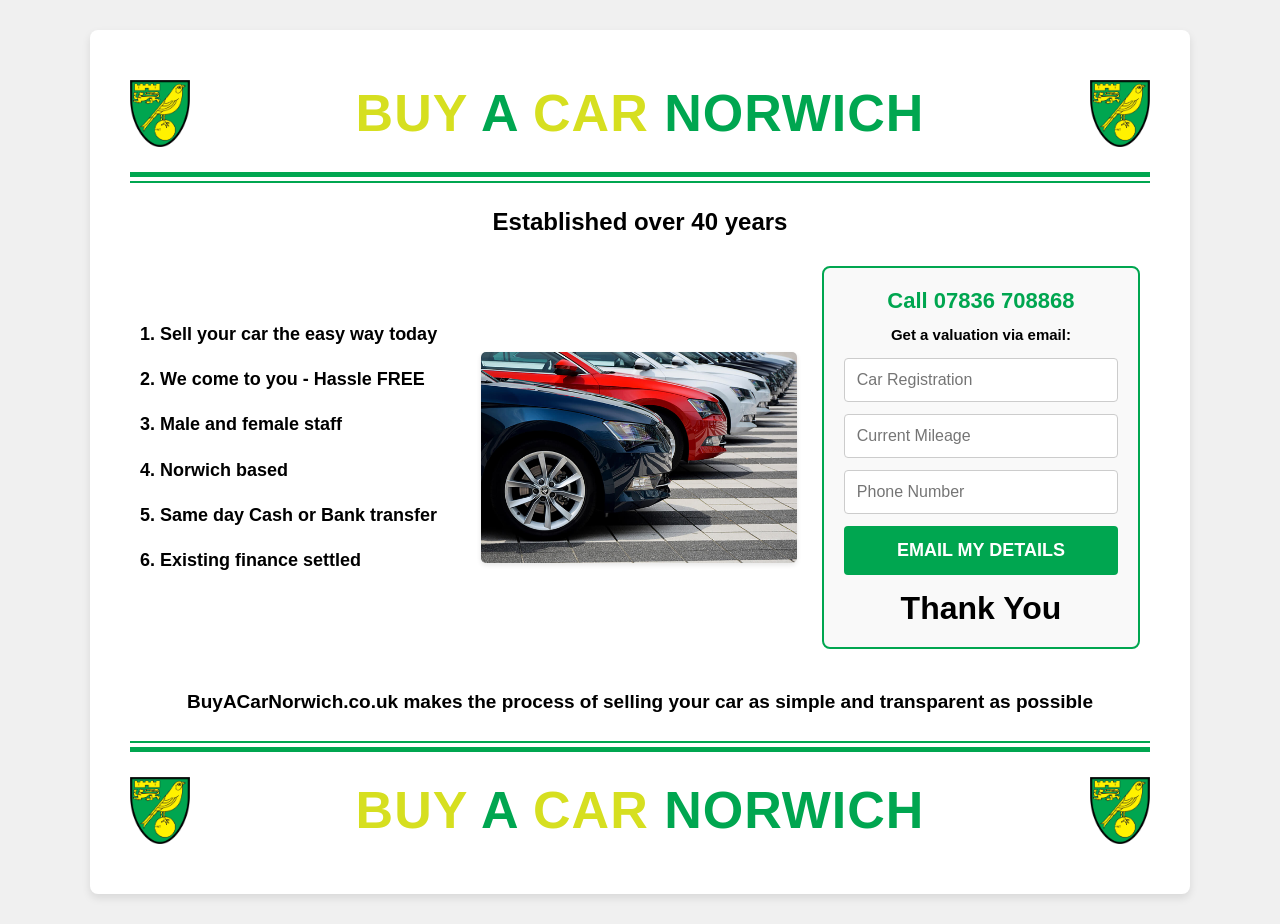
<file: old.html>
<!DOCTYPE html>
<html lang="en">

<head>
    <meta charset="UTF-8">
    <meta name="viewport" content="width=device-width, initial-scale=1.0">
    <link rel="icon" type="image/x-icon" href="favicon.png">
    <title>Buy A Car Norwich</title>
    <style>
        body {
            font-family: Arial, Helvetica, sans-serif;
            margin: 0;
            /* Smaller padding on mobile, expands on desktop */
            padding: 15px;
            display: flex;
            justify-content: center;
            background-color: #f0f0f0;
        }

        .flyer-container {
            /* Changed to max-width to allow shrinking on mobile */
            width: 100%;
            max-width: 1100px;
            background-color: white;
            padding: 20px;
            box-shadow: 0 4px 8px rgba(0, 0, 0, 0.1);
            box-sizing: border-box;
            border-radius: 8px; /* Added subtle rounding */
        }

        .header-footer {
            display: flex;
            justify-content: space-between;
            align-items: center;
            padding: 10px 0;
            gap: 10px;
        }

        /* Dynamically scale logos */
        .header-footer img {
            width: clamp(40px, 8vw, 60px);
            height: auto;
        }

        h1 {
            /* Smoothly scales between 24px and 52px */
            font-size: clamp(24px, 5vw, 52px);
            font-weight: 900;
            margin: 0;
            letter-spacing: 1px;
            text-align: center;
            line-height: 1.2;
        }

        .text-yellow {
            color: #d6df20;
        }

        .text-green {
            color: #00a650;
        }

        .divider-top {
            border: none;
            border-top: 5px solid #00a650;
            border-bottom: 2px solid #00a650;
            height: 4px;
            margin: 15px 0 25px 0;
        }

        .divider-bottom {
            border: none;
            border-top: 2px solid #00a650;
            border-bottom: 5px solid #00a650;
            height: 4px;
            margin: 25px 0 15px 0;
        }

        .established {
            text-align: center;
            font-size: clamp(18px, 4vw, 24px);
            font-weight: 900;
            margin-bottom: 30px;
        }

        .content-container {
            display: flex;
            /* Stack on mobile by default */
            flex-direction: column;
            gap: 30px;
            margin-bottom: 40px;
        }

        .left-col, .center-col, .right-col {
            width: 100%;
            box-sizing: border-box;
        }

        .left-col {
            font-size: 18px;
            font-weight: 900;
            display: flex;
            flex-direction: column;
            justify-content: center;
        }

        .left-col p {
            margin: 0 0 15px 0;
            line-height: 1.4;
        }

        .center-col {
            display: flex;
            flex-direction: column;
            align-items: center;
            justify-content: center;
        }

        .center-col img {
            max-width: 100%;
            height: auto;
            display: block;
            border-radius: 5px;
            box-shadow: 0 2px 5px rgba(0,0,0,0.1);
        }

        .right-col {
            text-align: center;
            font-weight: 900;
            background-color: #f9f9f9;
            padding: 20px;
            border: 2px solid #00a650;
            border-radius: 8px;
        }

        .phone {
            font-size: clamp(20px, 4vw, 22px);
            margin-bottom: 12px;
            color: #00a650;
        }

        .contact-form {
            display: flex;
            flex-direction: column;
            gap: 12px;
            margin-top: 15px;
        }

        /* Ensure form elements don't overflow */
        .contact-form input, .contact-form button {
            width: 100%;
            box-sizing: border-box;
        }

        .contact-form input {
            padding: 12px;
            border: 1px solid #ccc;
            border-radius: 4px;
            font-family: inherit;
            font-size: 16px;
        }

        .contact-form button {
            background-color: #00a650;
            color: white;
            border: none;
            padding: 14px;
            font-size: 18px;
            font-weight: 900;
            cursor: pointer;
            border-radius: 4px;
            transition: background 0.2s;
            text-transform: uppercase;
        }

        .contact-form button:hover {
            background-color: #008440;
        }

        .thank-you {
            font-size: clamp(24px, 5vw, 32px);
            margin-top: 15px;
            display: block;
        }

        .bottom-text {
            text-align: center;
            font-size: clamp(15px, 3vw, 19px);
            font-weight: 900;
            margin-bottom: 25px;
            line-height: 1.4;
        }

        /* Desktop and Tablet layout overrides */
        @media (min-width: 768px) {
            body {
                padding: 30px;
            }
            .flyer-container {
                padding: 40px;
            }
            .content-container {
                flex-direction: row; /* Switch to columns */
                align-items: stretch;
                padding: 0 10px;
                gap: 25px; /* Add space between columns */
            }
            .left-col, .center-col, .right-col {
                width: 33.33%;
            }
            .left-col p {
                margin: 0 0 20px 0;
            }
        }
    </style>
</head>

<body>

    <div class="flyer-container">

        <!-- Top Header -->
        <div class="header-footer">
            <img src="norwich-city.png" alt="logo" onerror="this.style.display='none'">
            <h1>
                <span class="text-yellow">BUY</span>
                <span class="text-green">A</span>
                <span class="text-yellow">CAR</span>
                <span class="text-green">NORWICH</span>
            </h1>
            <img src="norwich-city.png" alt="logo" onerror="this.style.display='none'">
        </div>

        <hr class="divider-top">

        <div class="established">Established over 40 years</div>

        <div class="content-container">
            <!-- Left Info -->
            <div class="left-col">
                <p>1. Sell your car the easy way today</p>
                <p>2. We come to you - Hassle FREE</p>
                <p>3. Male and female staff</p>
                <p>4. Norwich based</p>
                <p>5. Same day Cash or Bank transfer</p>
                <p>6. Existing finance settled</p>
            </div>

            <!-- Center Image -->
            <div class="center-col">
                <img src="cars.jpg" alt="Cars" onerror="this.style.display='none'">
            </div>

            <!-- Right Contact Form -->
            <div class="right-col">
                <div class="phone">Call 07836 708868</div>
                <div style="font-size: 15px; margin-bottom: 8px;">Get a valuation via email:</div>
                
                <form class="contact-form" id="valuationForm">
                    <input type="text" id="reg" placeholder="Car Registration" required>
                    <input type="text" id="mileage" placeholder="Current Mileage" required>
                    <input type="tel" id="phonenumber" placeholder="Phone Number" required>
                    <button type="submit">Email My Details</button>
                </form>

                <div class="thank-you">Thank You</div>
            </div>
        </div>

        <div class="bottom-text">
            BuyACarNorwich.co.uk makes the process of selling your car as simple and transparent as possible
        </div>

        <hr class="divider-bottom">

        <!-- Bottom Header -->
        <div class="header-footer">
            <img src="norwich-city.png" alt="logo" onerror="this.style.display='none'">
            <h1>
                <span class="text-yellow">BUY</span>
                <span class="text-green">A</span>
                <span class="text-yellow">CAR</span>
                <span class="text-green">NORWICH</span>
            </h1>
            <img src="norwich-city.png" alt="logo" onerror="this.style.display='none'">
        </div>

    </div>

    <script>
        document.getElementById('valuationForm').addEventListener('submit', function(e) {
            e.preventDefault();
            
            const recipient = "buyacarnorwich@gmail.com";
            const reg = document.getElementById('reg').value;
            const mileage = document.getElementById('mileage').value;
            const phonenumber = document.getElementById('phonenumber').value;
            
            const subject = encodeURIComponent("Car Valuation Request - " + reg);
            const body = encodeURIComponent(
                "Hello Buy A Car Norwich,\n\n" +
                "I would like a valuation for my vehicle:\n\n" +
                "Registration: " + reg + "\n" +
                "Mileage: " + mileage + "\n" +
                "Phone Number: " + phonenumber + "\n\n" +
                "Please get back to me with a price. Thank you!"
            );
            
            window.location.href = `mailto:${recipient}?subject=${subject}&body=${body}`;
        });
    </script>

</body>

</html>
</file>
